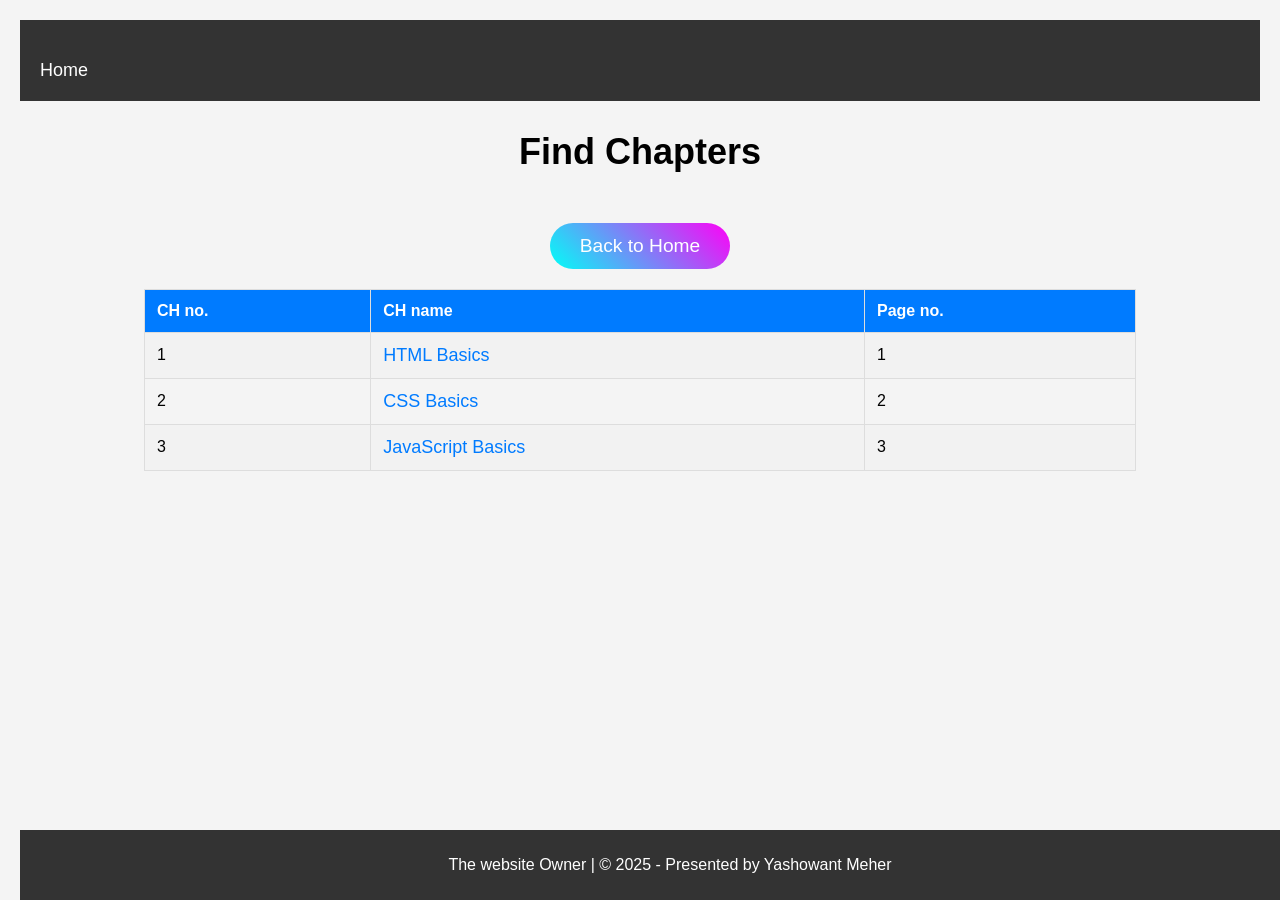
<file: Book_index.html>
<!DOCTYPE html>
<html lang="en">
  <head>
    <link rel="icon" type="image/png" href="download.png" />
    <meta charset="UTF-8" />
    <meta name="viewport" content="width=device-width, initial-scale=1.0" />
    <title>Find Chapters</title>
    <style>
      /* Styles */
      body {
        font-family: Arial, sans-serif;
        margin: 0;
        padding: 20px;
        background-color: #f4f4f4;
        color: black;
        text-align: center;
      }

      h2 {
        font-size: 36px;
        margin-bottom: 20px;
      }

      a {
        color: #007bff;
        text-decoration: none;
        font-size: 18px;
        margin-top: 20px;
      }

      a:hover {
        color: #0056b3;
      }

      table {
        width: 80%;
        margin-top: 20px;
        border-collapse: collapse;
        margin-left: auto;
        margin-right: auto;
      }

      th,
      td {
        padding: 12px;
        text-align: left;
        border: 1px solid #ddd;
      }

      footer {
        background-color: #333;
        color: white;
        text-align: center;
        padding: 10px;
        position: fixed;
        width: 100%;
        bottom: 0;
      }

      th {
        background-color: #007bff;
        color: white;
      }

      tr:nth-child(even) {
        background-color: #f2f2f2;
      }

      tr:hover {
        background-color: #ddd;
      }

      table a {
        color: #007bff;
        text-decoration: none;
      }

      table a:hover {
        color: #0056b3;
      }

      /* Profile section in the navbar */
      .navbar {
        display: flex;
        justify-content: space-between;
        align-items: center;
        background-color: #333;
        padding: 10px;
      }

      .navbar a,
      .profile {
        color: white;
        text-decoration: none;
        font-size: 18px;
        padding: 10px;
      }

      .profile img {
        width: 30px;
        height: 30px;
        border-radius: 50%;
        margin-right: 10px;
      }

      .btn {
        margin-top: 30px;
        padding: 12px 30px;
        background: linear-gradient(45deg, #00fff7, #ff00f7);
        border: none;
        border-radius: 50px;
        cursor: pointer;
        font-size: 1.2rem;
        color: white;
        transition: 0.4s;
      }

      .btn:hover {
        transform: scale(1.1);
        box-shadow: 0 0 25px #00fff7;
      }
    </style>
    <script>
      // Back to home logic with confirmation
      function backToHome() {
        const confirmation = confirm("Do you really want to go back to home?");
        if (confirmation) {
          window.location.href = "book_index.html"; // Navigate to home page
        }
      }
    </script>
  </head>

  <body>
    <!-- Navbar with Profile Section -->
    <div class="navbar">
      <a href="book_index.html">Home</a>
      <div id="profileSection">
        <!-- User profile (username and profile picture) will be shown here if logged in -->
      </div>
    </div>

    <h2>Find Chapters</h2>

    <button class="btn" onclick="backToHome()">Back to Home</button>

    <script>
      function backToHome() {
        // Adjust the path depending on where 'book_index.html' is located
        const confirmation = confirm("Do you really want to go back to home?");
        if (confirmation) {
          window.location.href = "index.html"; // Ensure this path is correct
        }
      }
    </script>

    <table>
      <tr>
        <th>CH no.</th>
        <th>CH name</th>
        <th>Page no.</th>
      </tr>
      <tr>
        <td>1</td>
        <td><a href="html_learning.html">HTML Basics</a></td>
        <td>1</td>
      </tr>
      <tr>
        <td>2</td>
        <td><a href="css_learning.html">CSS Basics</a></td>
        <td>2</td>
      </tr>
      <tr>
        <td>3</td>
        <td><a href="js.html">JavaScript Basics</a></td>
        <td>3</td>
      </tr>
    </table>

    <footer>
      <p>The website Owner | &copy; 2025 - Presented by Yashowant Meher</p>
    </footer>
  </body>
</html>
</file>
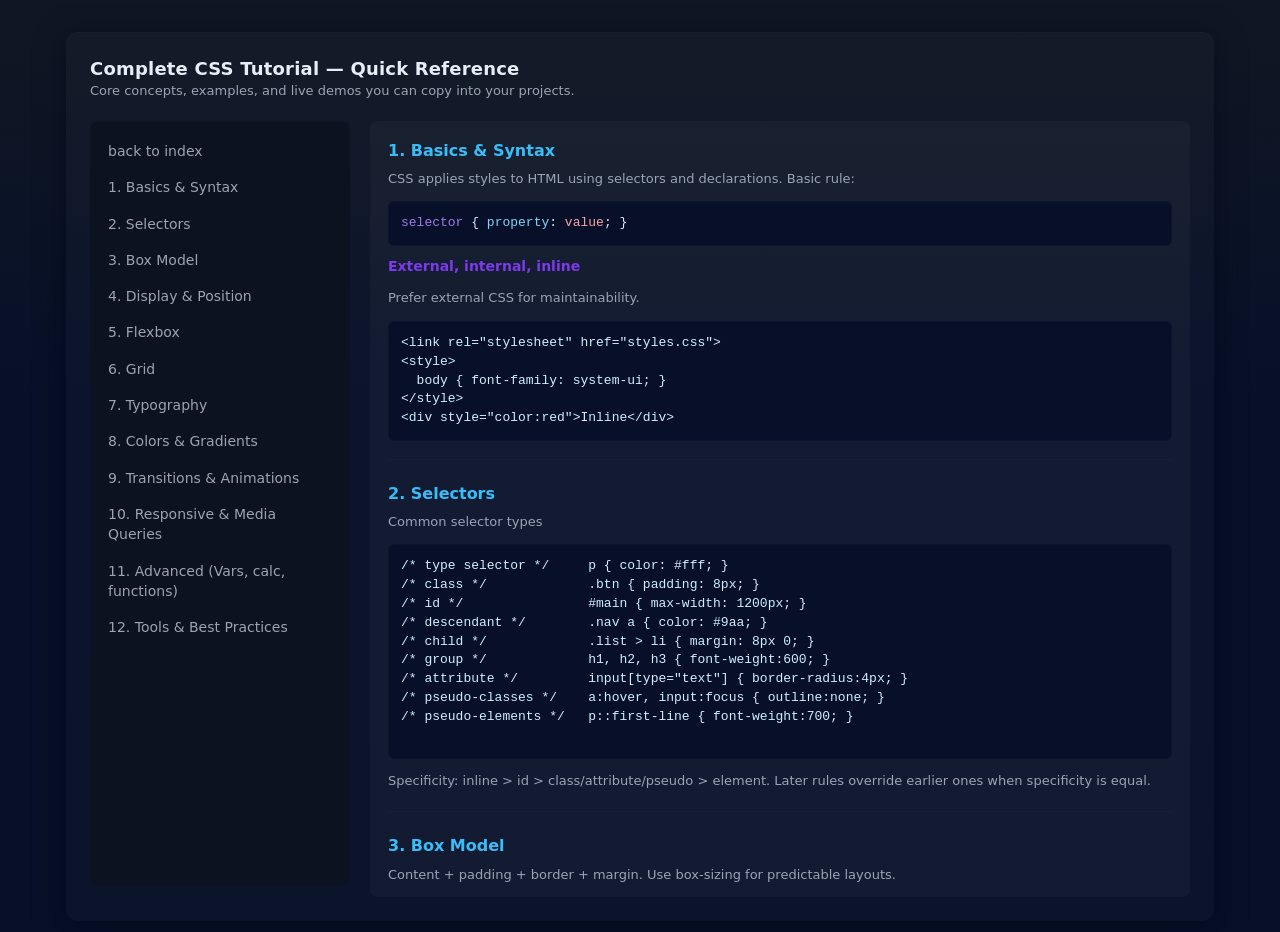
<file: css_learning.html>
<!DOCTYPE html>
<html lang="en">
  <head>
    <meta charset="utf-8" />
    <meta name="viewport" content="width=device-width,initial-scale=1" />
    <title>Complete CSS Tutorial — Quick Reference</title>
    <style>
      :root {
        --bg: #0f1724;
        --card: #0b1220;
        --muted: #9aa4b2;
        --accent: #38bdf8;
        --accent-2: #7c3aed;
        --glass: rgba(255, 255, 255, 0.03);
        --maxw: 1100px;
        --mono: ui-monospace, SFMono-Regular, Menlo, Monaco, "Roboto Mono",
          "Courier New", monospace;
      }
      html,
      body {
        height: 100%;
        margin: 0;
        font-family: Inter, system-ui, -apple-system, "Segoe UI", Roboto,
          "Helvetica Neue", Arial;
        background: linear-gradient(180deg, var(--bg), #071028 40%);
        color: #e6eef6;
        -webkit-font-smoothing: antialiased;
        -moz-osx-font-smoothing: grayscale;
        line-height: 1.45;
      }
      .wrap {
        max-width: var(--maxw);
        margin: 32px auto;
        padding: 24px;
        background: linear-gradient(
          180deg,
          rgba(255, 255, 255, 0.02),
          rgba(255, 255, 255, 0.015)
        );
        border-radius: 12px;
        box-shadow: 0 6px 30px rgba(2, 6, 23, 0.6),
          inset 0 1px 0 rgba(255, 255, 255, 0.02);
        display: grid;
        grid-template-columns: 260px 1fr;
        gap: 20px;
        min-height: 80vh;
      }
      header {
        grid-column: 1 / -1;
        display: flex;
        align-items: center;
        gap: 16px;
      }
      header h1 {
        margin: 0;
        font-size: 18px;
        letter-spacing: 0.2px;
      }
      header p {
        margin: 0;
        color: var(--muted);
        font-size: 13px;
      }
      nav {
        background: var(--card);
        padding: 12px;
        border-radius: 8px;
        height: calc(100vh - 160px);
        overflow: auto;
        position: sticky;
        top: 20px;
        box-shadow: inset 0 1px 0 rgba(255, 255, 255, 0.02);
      }
      nav a {
        display: block;
        color: var(--muted);
        text-decoration: none;
        padding: 8px 6px;
        border-radius: 6px;
        font-size: 14px;
      }
      nav a:hover {
        background: rgba(255, 255, 255, 0.02);
        color: var(--accent);
      }
      article {
        background: var(--glass);
        padding: 18px;
        border-radius: 8px;
        overflow: auto;
        height: calc(100vh - 160px);
        position: relative;
      }
      section {
        margin-bottom: 22px;
        padding-bottom: 8px;
        border-bottom: 1px solid rgba(255, 255, 255, 0.02);
      }
      h2 {
        margin: 0 0 8px 0;
        font-size: 16px;
        color: var(--accent);
      }
      h3 {
        margin: 8px 0;
        font-size: 14px;
        color: var(--accent-2);
      }
      p.lead {
        color: var(--muted);
        margin: 6px 0 12px 0;
        font-size: 13px;
      }
      pre.code {
        background: #071028;
        color: #cfefff;
        padding: 12px;
        border-radius: 6px;
        overflow: auto;
        font-family: var(--mono);
        font-size: 13px;
        margin: 10px 0;
        border: 1px solid rgba(255, 255, 255, 0.02);
      }
      .demo {
        background: linear-gradient(
          180deg,
          rgba(255, 255, 255, 0.01),
          rgba(255, 255, 255, 0.015)
        );
        border-radius: 6px;
        padding: 10px;
        margin: 10px 0;
        border: 1px dashed rgba(255, 255, 255, 0.02);
      }
      .box {
        padding: 12px;
        background: rgba(255, 255, 255, 0.02);
        border-radius: 6px;
        color: var(--muted);
      }
      .controls {
        display: flex;
        gap: 8px;
        flex-wrap: wrap;
        margin: 8px 0 0 0;
      }
      button.control {
        background: transparent;
        color: var(--accent);
        border: 1px solid rgba(56, 189, 248, 0.12);
        padding: 6px 8px;
        border-radius: 6px;
        cursor: pointer;
        font-size: 13px;
      }
      footer {
        grid-column: 1 / -1;
        color: var(--muted);
        font-size: 13px;
        margin-top: 8px;
        text-align: right;
      }
      /* Examples - used in demo area */
      .example-flex {
        display: flex;
        gap: 8px;
        padding: 12px;
        background: linear-gradient(180deg, #061226, #07182b);
        border-radius: 8px;
      }
      .example-flex .item {
        background: linear-gradient(180deg, #0b5f7f, #0a4b66);
        color: white;
        padding: 14px;
        border-radius: 6px;
        min-width: 40px;
        text-align: center;
      }
      .example-grid {
        display: grid;
        grid-template-columns: repeat(4, 1fr);
        gap: 8px;
        padding: 12px;
        background: linear-gradient(180deg, #071026, #04121a);
        border-radius: 8px;
      }
      .example-grid .cell {
        background: #06314a;
        padding: 16px;
        border-radius: 6px;
        color: #cff3ff;
        text-align: center;
      }
      /* Responsive demo */
      @media (max-width: 880px) {
        .wrap {
          grid-template-columns: 1fr;
          padding: 16px;
        }
        nav {
          height: auto;
          position: relative;
          top: 0;
          order: 2;
        }
        article {
          order: 1;
          height: auto;
        }
      }
      /* small code highlight */
      .kw {
        color: #7dd3fc;
      }
      .sel {
        color: #9f7aea;
      }
      .fn {
        color: #34d399;
      }
      .val {
        color: #fca5a5;
      }
      .muted {
        color: var(--muted);
        font-size: 13px;
      }
    </style>
  </head>
  <body>
    <div class="wrap" role="main">
      <header>
        <div>
          <h1>Complete CSS Tutorial — Quick Reference</h1>
          <p class="muted">
            Core concepts, examples, and live demos you can copy into your
            projects.
          </p>
        </div>
      </header>

      <nav aria-label="Table of contents">
        <a href="Book_index.html">back to index</a>
        <a href="#basics">1. Basics & Syntax</a>
        <a href="#selectors">2. Selectors</a>
        <a href="#boxmodel">3. Box Model</a>
        <a href="#display-position">4. Display & Position</a>
        <a href="#flexbox">5. Flexbox</a>
        <a href="#grid">6. Grid</a>
        <a href="#typography">7. Typography</a>
        <a href="#colors">8. Colors & Gradients</a>
        <a href="#transitions-animations">9. Transitions & Animations</a>
        <a href="#responsive">10. Responsive & Media Queries</a>
        <a href="#advanced">11. Advanced (Vars, calc, functions)</a>
        <a href="#tools">12. Tools & Best Practices</a>
      </nav>

      <article>
        <section id="basics">
          <h2>1. Basics & Syntax</h2>
          <p class="lead">
            CSS applies styles to HTML using selectors and declarations. Basic
            rule:
          </p>
          <pre
            class="code"
          ><span class="sel">selector</span> { <span class="kw">property</span>: <span class="val">value</span>; }</pre>

          <h3>External, internal, inline</h3>
          <p class="muted">Prefer external CSS for maintainability.</p>
          <pre class="code">
&lt;link rel="stylesheet" href="styles.css"&gt;
&lt;style&gt;
  body { font-family: system-ui; }
&lt;/style&gt;
&lt;div style="color:red"&gt;Inline&lt;/div&gt;</pre
          >
        </section>

        <section id="selectors">
          <h2>2. Selectors</h2>
          <p class="lead">Common selector types</p>
          <pre class="code">
/* type selector */     p { color: #fff; }
/* class */             .btn { padding: 8px; }
/* id */                #main { max-width: 1200px; }
/* descendant */        .nav a { color: #9aa; }
/* child */             .list &gt; li { margin: 8px 0; }
/* group */             h1, h2, h3 { font-weight:600; }
/* attribute */         input[type="text"] { border-radius:4px; }
/* pseudo-classes */    a:hover, input:focus { outline:none; }
/* pseudo-elements */   p::first-line { font-weight:700; }
        </pre
          >
          <p class="muted">
            Specificity: inline &gt; id &gt; class/attribute/pseudo &gt;
            element. Later rules override earlier ones when specificity is
            equal.
          </p>
        </section>

        <section id="boxmodel">
          <h2>3. Box Model</h2>
          <p class="lead">
            Content + padding + border + margin. Use box-sizing for predictable
            layouts.
          </p>
          <pre class="code">
* { box-sizing: border-box; }
.box {
  width: 200px; padding: 12px; border: 2px solid #123; margin: 16px;
}</pre
          >
          <div class="demo">
            <div class="box">Box model sample (padding, border, margin)</div>
          </div>
        </section>

        <section id="display-position">
          <h2>4. Display & Position</h2>
          <p class="lead">Control layout with display and position values.</p>
          <pre class="code">
/* display */
.block { display:block; }
.inline { display:inline; }
.inline-block { display:inline-block; }
.none { display:none; }

/* position */
static (default), relative, absolute, fixed, sticky
.relative { position:relative; top:0; left:0; }
.absolute { position:absolute; top:8px; right:8px; }</pre
          >
          <p class="muted">Sticky requires a scroll container and top value.</p>
        </section>

        <section id="flexbox">
          <h2>5. Flexbox</h2>
          <p class="lead">One-dimensional layout system for rows or columns.</p>
          <pre class="code">
.container { display:flex; gap:8px; align-items:center; justify-content:space-between; }
.item { flex: 1 1 120px; /* grow shrink basis */ }</pre
          >

          <h3>Demo</h3>
          <div class="demo example-flex" id="flex-demo">
            <div class="item">Item 1</div>
            <div class="item">Item 2</div>
            <div class="item">Item 3</div>
          </div>
          <div class="controls">
            <button class="control" data-action="row">row</button>
            <button class="control" data-action="column">column</button>
            <button class="control" data-action="center">center</button>
            <button class="control" data-action="wrap">wrap</button>
          </div>

          <pre class="code">
/* common properties */
flex-direction: row | column;
justify-content: flex-start | center | space-between | space-around | space-evenly;
align-items: flex-start | center | stretch;
flex-wrap: nowrap | wrap | wrap-reverse;
gap: 8px;</pre
          >
        </section>

        <section id="grid">
          <h2>6. Grid</h2>
          <p class="lead">Two-dimensional layout: rows and columns.</p>
          <pre class="code">
.grid { display:grid; grid-template-columns: 1fr 2fr; gap:12px; }
.grid-auto { grid-auto-flow: dense; }
.grid-resp { grid-template-columns: repeat(auto-fit, minmax(180px, 1fr)); }</pre
          >

          <h3>Demo</h3>
          <div class="demo example-grid">
            <div class="cell">A</div>
            <div class="cell">B</div>
            <div class="cell">C</div>
            <div class="cell">D</div>
          </div>
        </section>

        <section id="typography">
          <h2>7. Typography</h2>
          <p class="lead">Fonts, sizes, spacing, and responsive type.</p>
          <pre class="code">
body { font-family: system-ui, -apple-system, "Segoe UI", Roboto, "Helvetica Neue", Arial; line-height:1.45; }
h1 { font-size: clac(1.8rem); }
.small { font-size: 0.85rem; color: var(--muted);} /* use rem for scaling */</pre
          >

          <p class="muted">
            Use rem for sizes, font-display for webfonts, and limit line-length
            for readability (50–75 chars).
          </p>
        </section>

        <section id="colors">
          <h2>8. Colors & Gradients</h2>
          <p class="lead">Color formats and gradients.</p>
          <pre class="code">
/* formats */
color: #0ea5e9;        /* hex */
color: rgba(14,165,233,0.85); /* rgba */
color: hsl(195, 85%, 52%);

/* gradients */
background: linear-gradient(90deg, #06b6d4, #7c3aed);
background: radial-gradient(circle at 20% 20%, #ff7, transparent 30%);</pre
          >
        </section>

        <section id="transitions-animations">
          <h2>9. Transitions & Animations</h2>
          <p class="lead">Smooth property changes and keyframe animations.</p>
          <pre class="code">
/* transition */
.button { transition: transform 180ms ease, box-shadow 180ms ease; }
.button:hover { transform: translateY(-2px); }

/* keyframes */
@keyframes float {
  0% { transform: translateY(0); }
  50% { transform: translateY(-8px); }
  100% { transform: translateY(0); }
}
.float { animation: float 3s ease-in-out infinite; }</pre
          >

          <div class="demo">
            <div class="box float">Floating demo (uses keyframes)</div>
          </div>
        </section>

        <section id="responsive">
          <h2>10. Responsive & Media Queries</h2>
          <p class="lead">Adapt layout to viewport size.</p>
          <pre class="code">
/* mobile-first */
.container { padding: 16px; }
@media (min-width: 640px) {
  .container { padding: 24px; }
}
@media (min-width: 1024px) {
  .container { max-width: 1100px; margin:auto; }
}

/* responsive grid */
.grid-resp { grid-template-columns: repeat(auto-fit, minmax(220px, 1fr)); }</pre
          >
        </section>

        <section id="advanced">
          <h2>11. Advanced (Variables, calc, functions)</h2>
          <p class="lead">Modern CSS features for flexibility.</p>
          <pre class="code">
:root {
  --gap: 12px;
  --brand: #0ea5e9;
}
.container { gap: var(--gap); color: var(--brand); }

/* calc */
.card { width: calc(100% / 3 - 16px); }

/* clamp for fluid typography */
h1 { font-size: clamp(1.2rem, 2.4vw, 2.2rem); }</pre
          >

          <p class="muted">
            CSS variables are dynamic and cascade. Use them for theming and
            responsive tweaks.
          </p>
        </section>

        <section id="tools">
          <h2>12. Tools & Best Practices</h2>
          <ul class="muted">
            <li>
              Normalize/Reset: use a well-tested reset (normalize.css) or
              minimal reset.
            </li>
            <li>Use box-sizing: border-box globally.</li>
            <li>
              Prefer logical properties (margin-block, padding-inline) for
              writing-mode support.
            </li>
            <li>
              Keep specificity low; favor class-based styles over nested
              selectors.
            </li>
            <li>
              Use DevTools to inspect computed styles, layout, and performance.
            </li>
            <li>
              Consider a utility system (Tailwind) or component CSS with BEM for
              scale.
            </li>
          </ul>
          <p class="muted">Resources: MDN Web Docs, CSS-Tricks, Can I Use.</p>
        </section>

        <footer>
          Compact reference. Copy examples and modify for experimentation.
        </footer>
      </article>
    </div>

    <script>
      // Interactive controls for flex demo
      (function () {
        const demo = document.getElementById("flex-demo");
        const buttons = document.querySelectorAll(".control[data-action]");
        buttons.forEach((btn) => {
          btn.addEventListener("click", () => {
            const action = btn.getAttribute("data-action");
            demo.style.flexDirection = "";
            demo.style.justifyContent = "";
            demo.style.flexWrap = "";
            demo.style.alignItems = "";
            switch (action) {
              case "row":
                demo.style.flexDirection = "row";
                break;
              case "column":
                demo.style.flexDirection = "column";
                break;
              case "center":
                demo.style.justifyContent = "center";
                demo.style.alignItems = "center";
                break;
              case "wrap":
                demo.style.flexWrap = "wrap";
                break;
            }
          });
        });
      })();
    </script>
  </body>
</html>
</file>
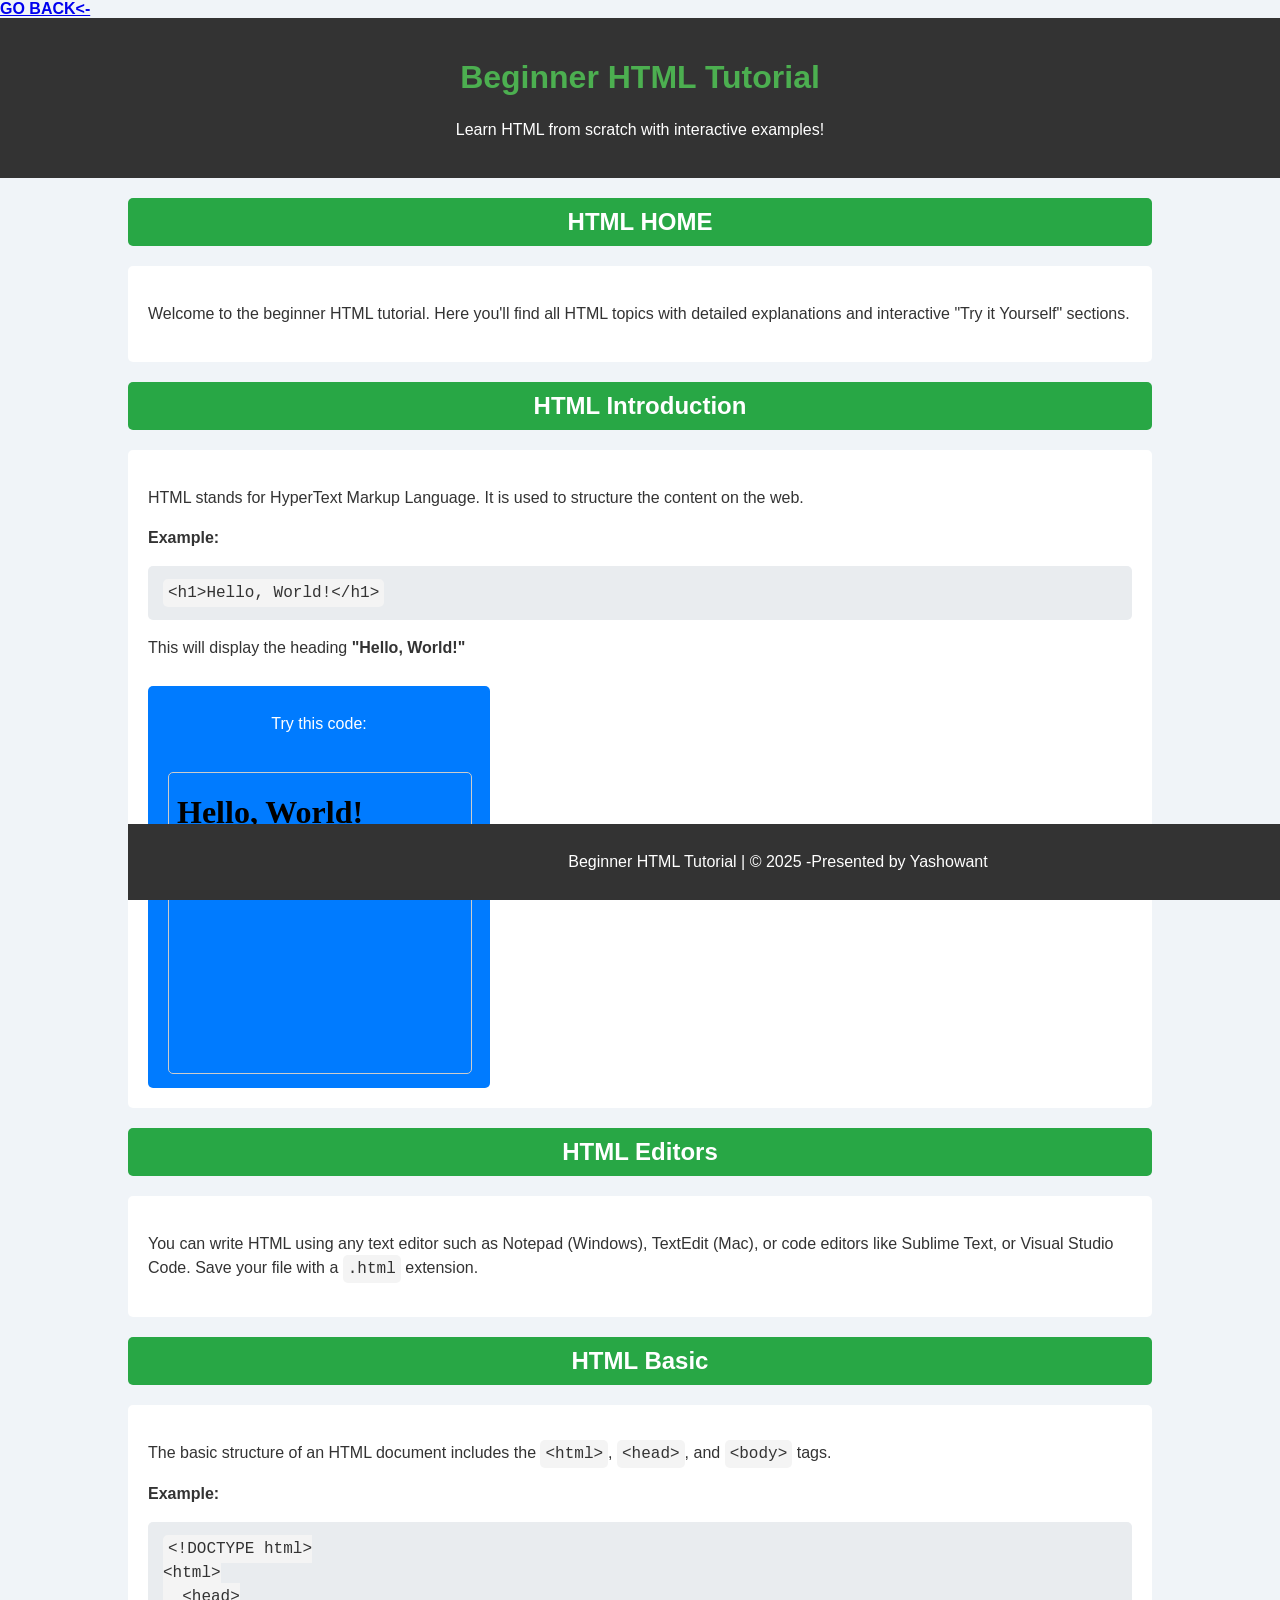
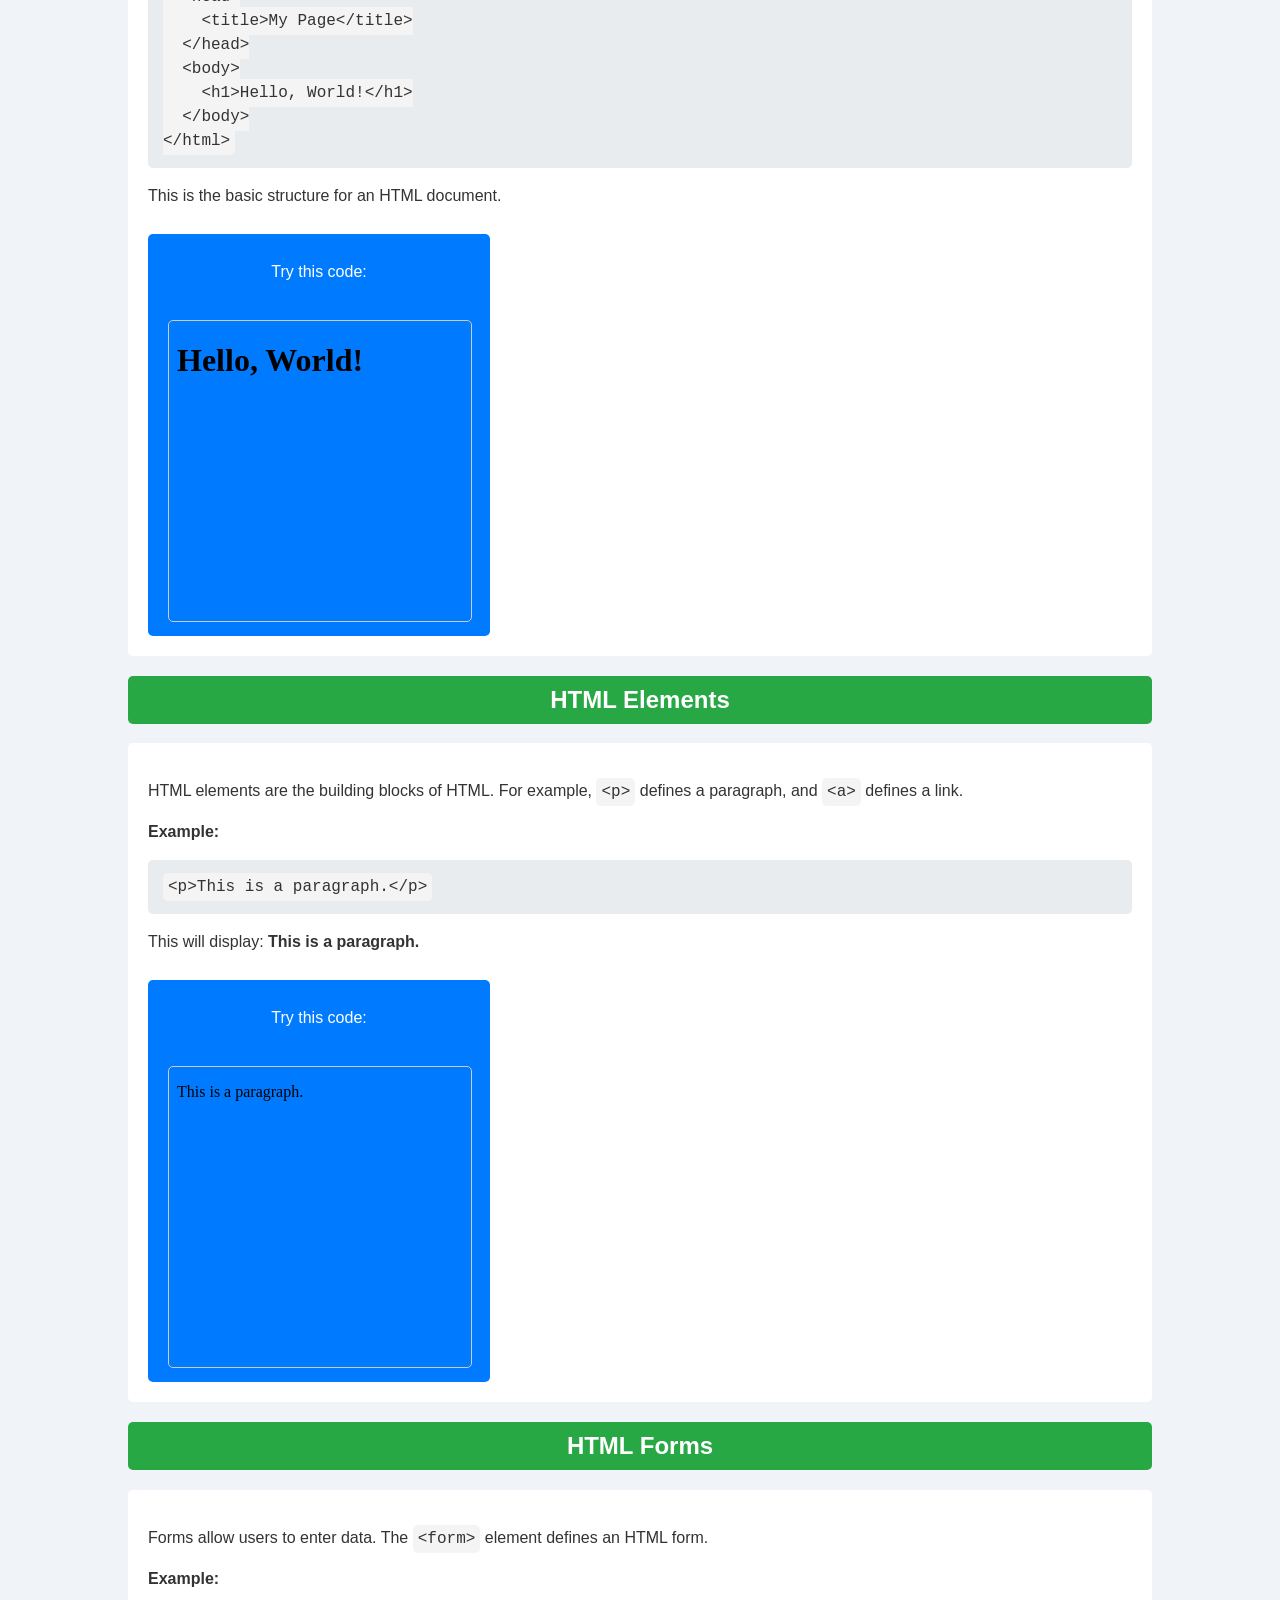
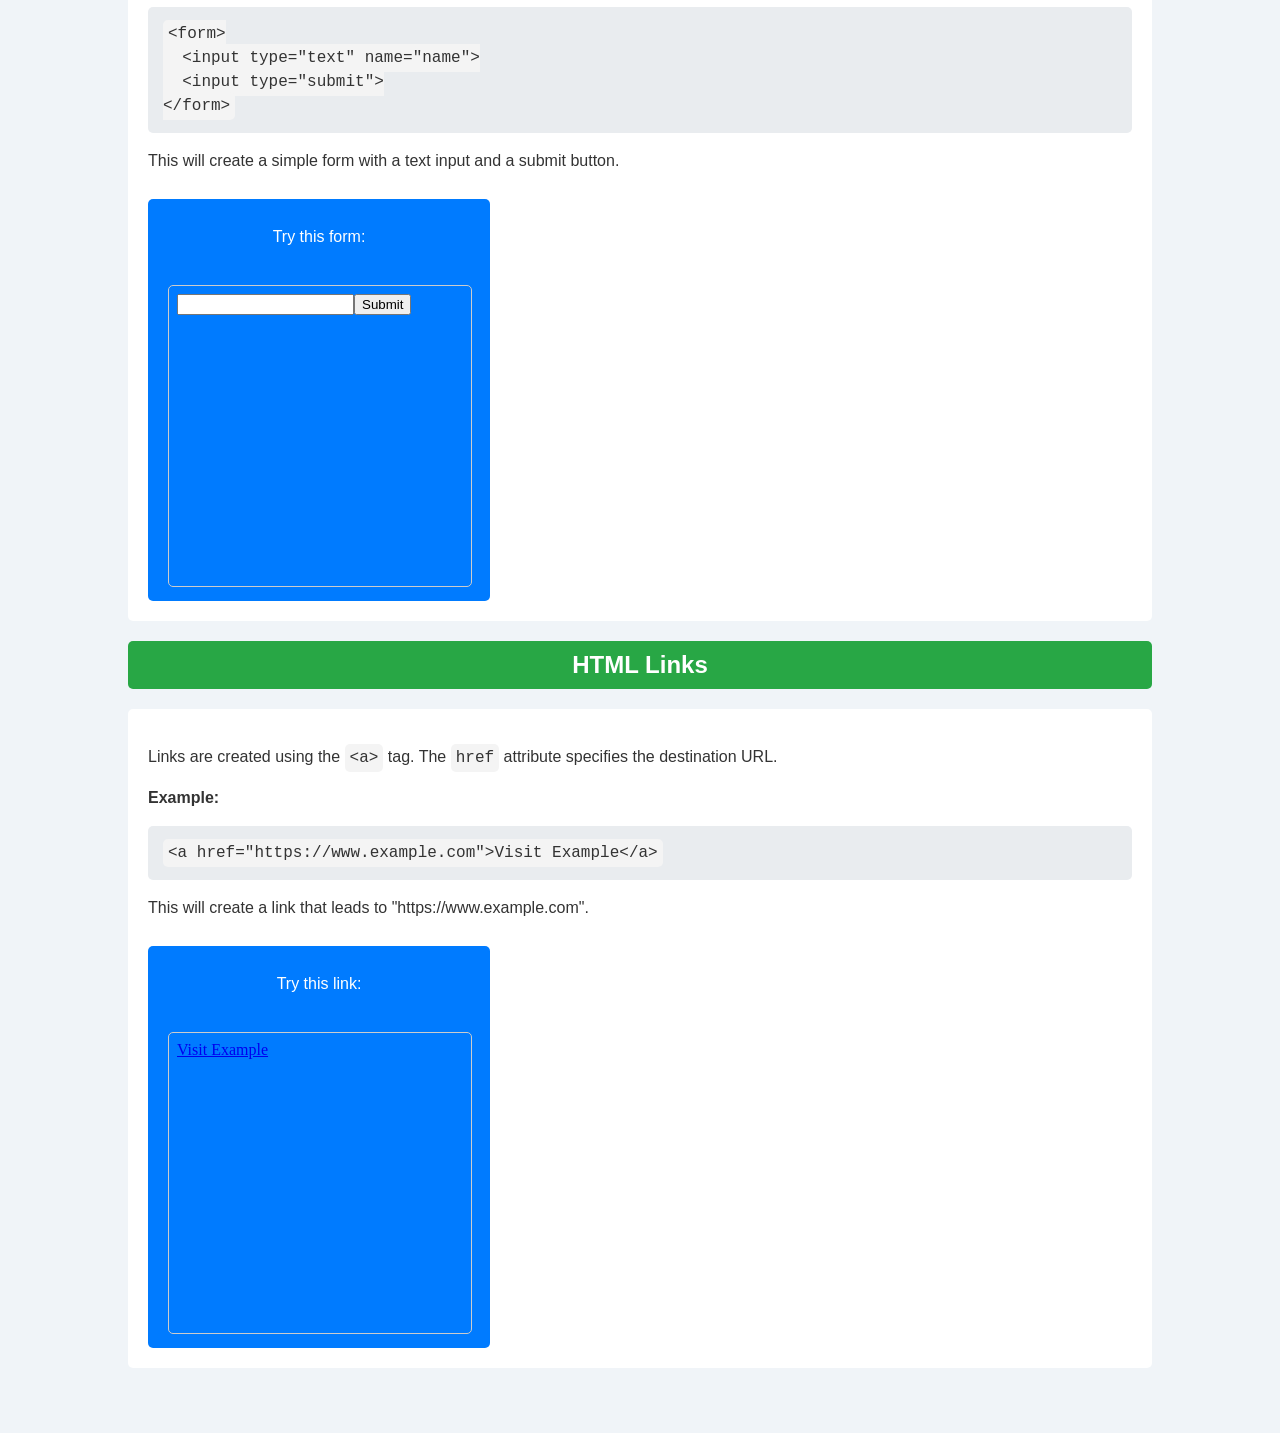
<file: html_learning.html>
<!DOCTYPE html>
<html lang="en">
  <head>
    <link rel="icon" type="image/png" href="download.png" />
    <meta charset="UTF-8" />
    <meta name="viewport" content="width=device-width, initial-scale=1.0" />
    <meta http-equiv="X-UA-Compatible" content="ie=edge" />
    <title>Beginner HTML Tutorial</title>
    <style>
      body {
        font-family: Arial, sans-serif;
        background-color: #f0f4f8;
        color: #333;
        margin: 0;
        padding: 0;
      }
      header {
        background-color: #333;
        color: white;
        padding: 20px;
        text-align: center;
      }
      .container {
        width: 80%;
        margin: 0 auto;
        padding-bottom: 50px;
      }
      h1,
      h2 {
        text-align: center;
        color: #4caf50;
      }
      p,
      code {
        font-size: 16px;
        line-height: 1.5;
      }
      code {
        background-color: #f4f4f4;
        padding: 5px;
        border-radius: 5px;
        font-family: Consolas, monospace;
      }
      pre {
        background-color: #e9ecef;
        border-radius: 5px;
        padding: 15px;
        font-family: Consolas, monospace;
        overflow-x: auto;
        white-space: pre-wrap;
        word-wrap: break-word;
      }
      .section-title {
        background-color: #28a745;
        color: white;
        padding: 10px;
        margin-top: 20px;
        border-radius: 5px;
      }
      .section-content {
        background-color: #ffffff;
        padding: 20px;
        border-radius: 5px;
        margin-bottom: 20px;
      }
      .try-it-yourself {
        background-color: #007bff;
        color: white;
        padding: 10px 20px;
        text-align: center;
        border-radius: 5px;
        text-decoration: none;
        display: inline-block;
        margin-top: 10px;
      }
      .try-it-yourself:hover {
        background-color: #0056b3;
      }
      .go-back {
        background-color: #f44336;
        color: white;
        padding: 10px 20px;
        border-radius: 5px;
        text-decoration: none;
        font-weight: bold;
        margin-top: 20px;
        display: inline-block;
      }
      .go-back:hover {
        background-color: #d32f2f;
      }
      footer {
        background-color: #333;
        color: white;
        text-align: center;
        padding: 10px;
        position: fixed;
        width: 100%;
        bottom: 0;
      }
      iframe {
        width: 100%;
        height: 300px;
        border: 1px solid #ccc;
        margin-top: 20px;
        border-radius: 5px;
      }
    </style>
  </head>
  <body>
    <a href="Book_index.html"> <b>GO BACK<-</b></a>
    <header>
      <h1>Beginner HTML Tutorial</h1>
      <p>Learn HTML from scratch with interactive examples!</p>
    </header>

    <div class="container">
      <!-- HTML HOME -->
      <section>
        <h2 class="section-title">HTML HOME</h2>
        <div class="section-content">
          <p>
            Welcome to the beginner HTML tutorial. Here you'll find all HTML
            topics with detailed explanations and interactive "Try it Yourself"
            sections.
          </p>
        </div>
      </section>

      <!-- HTML Introduction -->
      <section>
        <h2 class="section-title">HTML Introduction</h2>
        <div class="section-content">
          <p>
            HTML stands for HyperText Markup Language. It is used to structure
            the content on the web.
          </p>
          <p><strong>Example:</strong></p>
          <pre><code>&lt;h1&gt;Hello, World!&lt;/h1&gt;</code></pre>
          <p>This will display the heading <strong>"Hello, World!"</strong></p>
          <div class="try-it-yourself">
            <p>Try this code:</p>
            <iframe srcdoc="<h1>Hello, World!</h1>"></iframe>
          </div>
        </div>
      </section>

      <!-- HTML Editors -->
      <section>
        <h2 class="section-title">HTML Editors</h2>
        <div class="section-content">
          <p>
            You can write HTML using any text editor such as Notepad (Windows),
            TextEdit (Mac), or code editors like Sublime Text, or Visual Studio
            Code. Save your file with a <code>.html</code> extension.
          </p>
        </div>
      </section>

      <!-- HTML Basic -->
      <section>
        <h2 class="section-title">HTML Basic</h2>
        <div class="section-content">
          <p>
            The basic structure of an HTML document includes the
            <code>&lt;html&gt;</code>, <code>&lt;head&gt;</code>, and
            <code>&lt;body&gt;</code> tags.
          </p>
          <p><strong>Example:</strong></p>
          <pre><code>&lt;!DOCTYPE html&gt;
&lt;html&gt;
  &lt;head&gt;
    &lt;title&gt;My Page&lt;/title&gt;
  &lt;/head&gt;
  &lt;body&gt;
    &lt;h1&gt;Hello, World!&lt;/h1&gt;
  &lt;/body&gt;
&lt;/html&gt;</code></pre>
          <p>This is the basic structure for an HTML document.</p>
          <div class="try-it-yourself">
            <p>Try this code:</p>
            <iframe
              srcdoc="&lt;!DOCTYPE html&gt;
&lt;html&gt;
  &lt;head&gt;
    &lt;title&gt;My Page&lt;/title&gt;
  &lt;/head&gt;
  &lt;body&gt;
    &lt;h1&gt;Hello, World!&lt;/h1&gt;
  &lt;/body&gt;
&lt;/html&gt;"
            ></iframe>
          </div>
        </div>
      </section>

      <!-- HTML Elements -->
      <section>
        <h2 class="section-title">HTML Elements</h2>
        <div class="section-content">
          <p>
            HTML elements are the building blocks of HTML. For example,
            <code>&lt;p&gt;</code> defines a paragraph, and
            <code>&lt;a&gt;</code> defines a link.
          </p>
          <p><strong>Example:</strong></p>
          <pre><code>&lt;p&gt;This is a paragraph.&lt;/p&gt;</code></pre>
          <p>This will display: <strong>This is a paragraph.</strong></p>
          <div class="try-it-yourself">
            <p>Try this code:</p>
            <iframe srcdoc="&lt;p&gt;This is a paragraph.&lt;/p&gt;"></iframe>
          </div>
        </div>
      </section>

      <!-- HTML Forms -->
      <section>
        <h2 class="section-title">HTML Forms</h2>
        <div class="section-content">
          <p>
            Forms allow users to enter data. The
            <code>&lt;form&gt;</code> element defines an HTML form.
          </p>
          <p><strong>Example:</strong></p>
          <pre><code>&lt;form&gt;
  &lt;input type="text" name="name"&gt;
  &lt;input type="submit"&gt;
&lt;/form&gt;</code></pre>
          <p>
            This will create a simple form with a text input and a submit
            button.
          </p>
          <div class="try-it-yourself">
            <p>Try this form:</p>
            <iframe
              srcdoc="&lt;form&gt;&lt;input type='text' name='name'&gt;&lt;input type='submit'&gt;&lt;/form&gt;"
            ></iframe>
          </div>
        </div>
      </section>

      <!-- HTML Links -->
      <section>
        <h2 class="section-title">HTML Links</h2>
        <div class="section-content">
          <p>
            Links are created using the <code>&lt;a&gt;</code> tag. The
            <code>href</code> attribute specifies the destination URL.
          </p>
          <p><strong>Example:</strong></p>
          <pre><code>&lt;a href="https://www.example.com"&gt;Visit Example&lt;/a&gt;</code></pre>
          <p>
            This will create a link that leads to "https://www.example.com".
          </p>
          <div class="try-it-yourself">
            <p>Try this link:</p>
            <iframe
              srcdoc="&lt;a href='https://www.example.com'&gt;Visit Example&lt;/a&gt;"
            ></iframe>
          </div>
        </div>
      </section>

      <!-- Footer and Go Back Link -->
      <footer>
        <p>Beginner HTML Tutorial | &copy; 2025 -Presented by Yashowant</p>
      </footer>
    </div>
  </body>
</html>
</file>
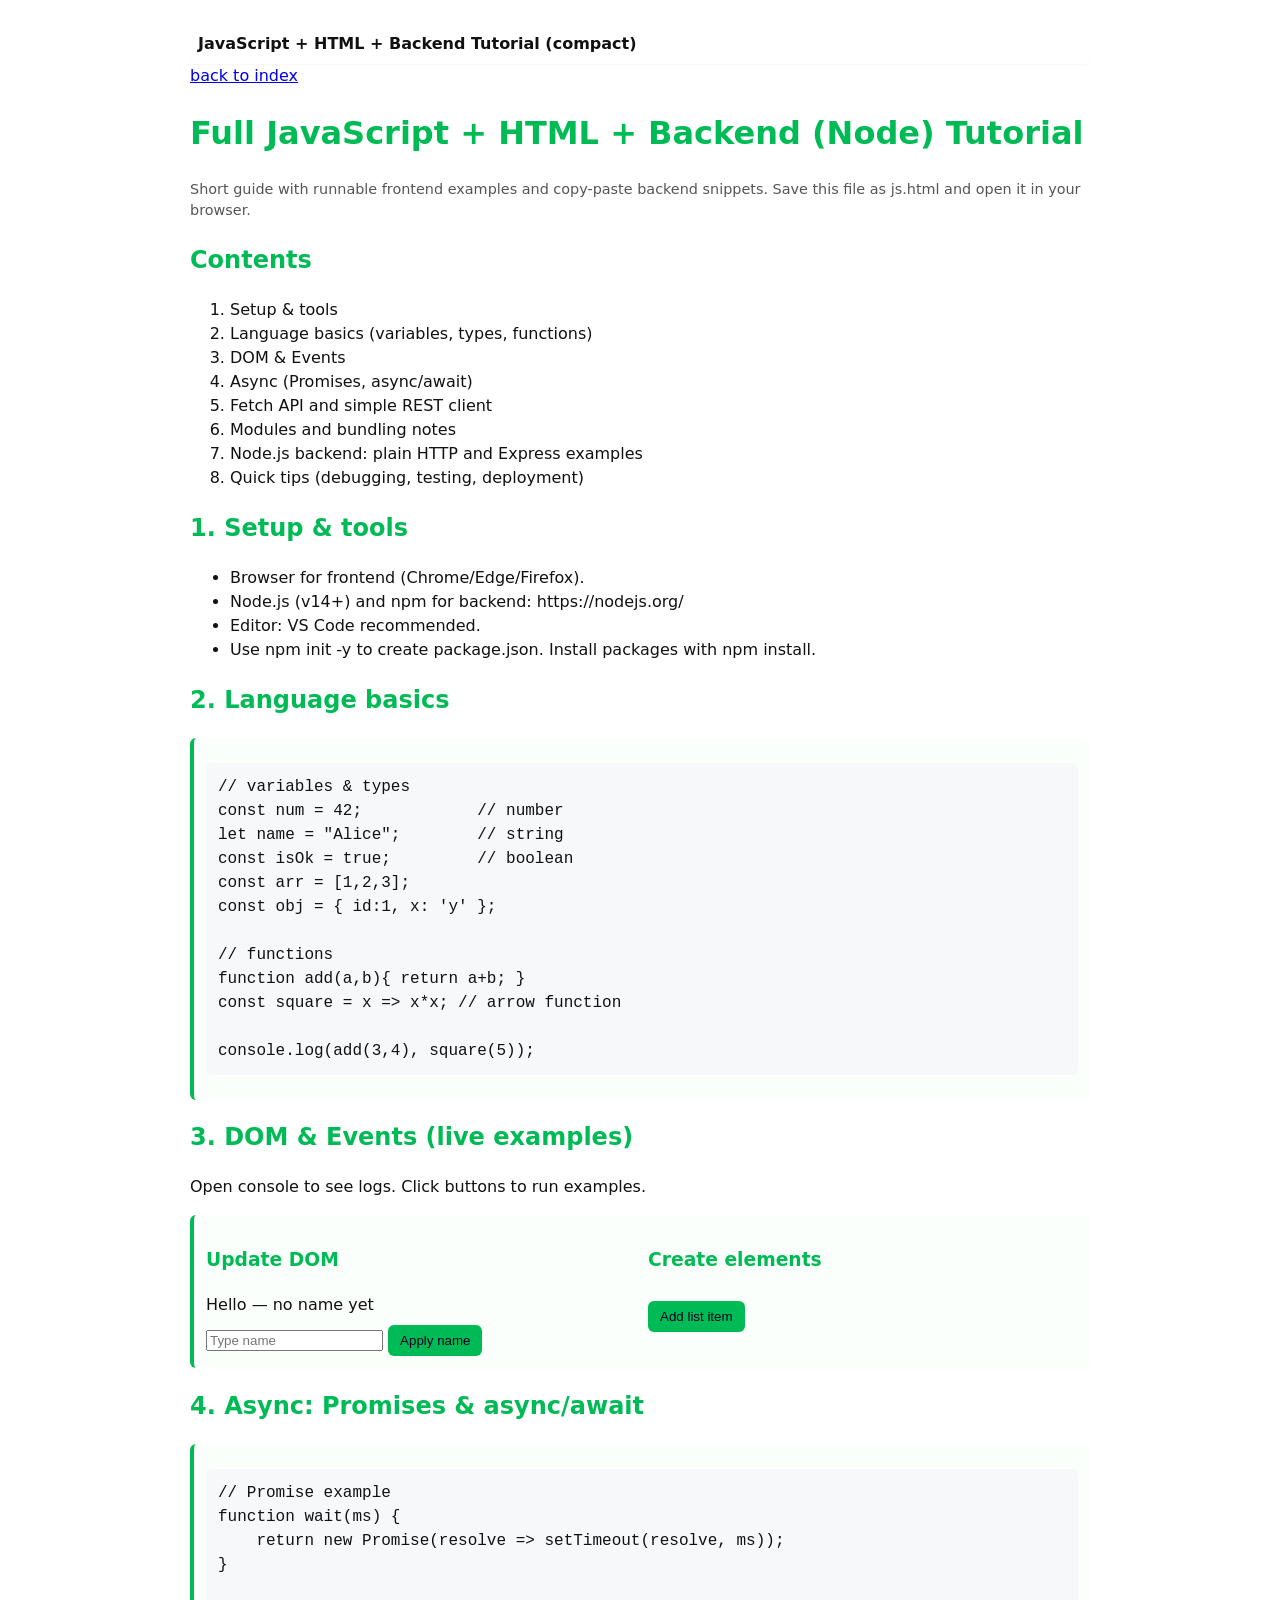
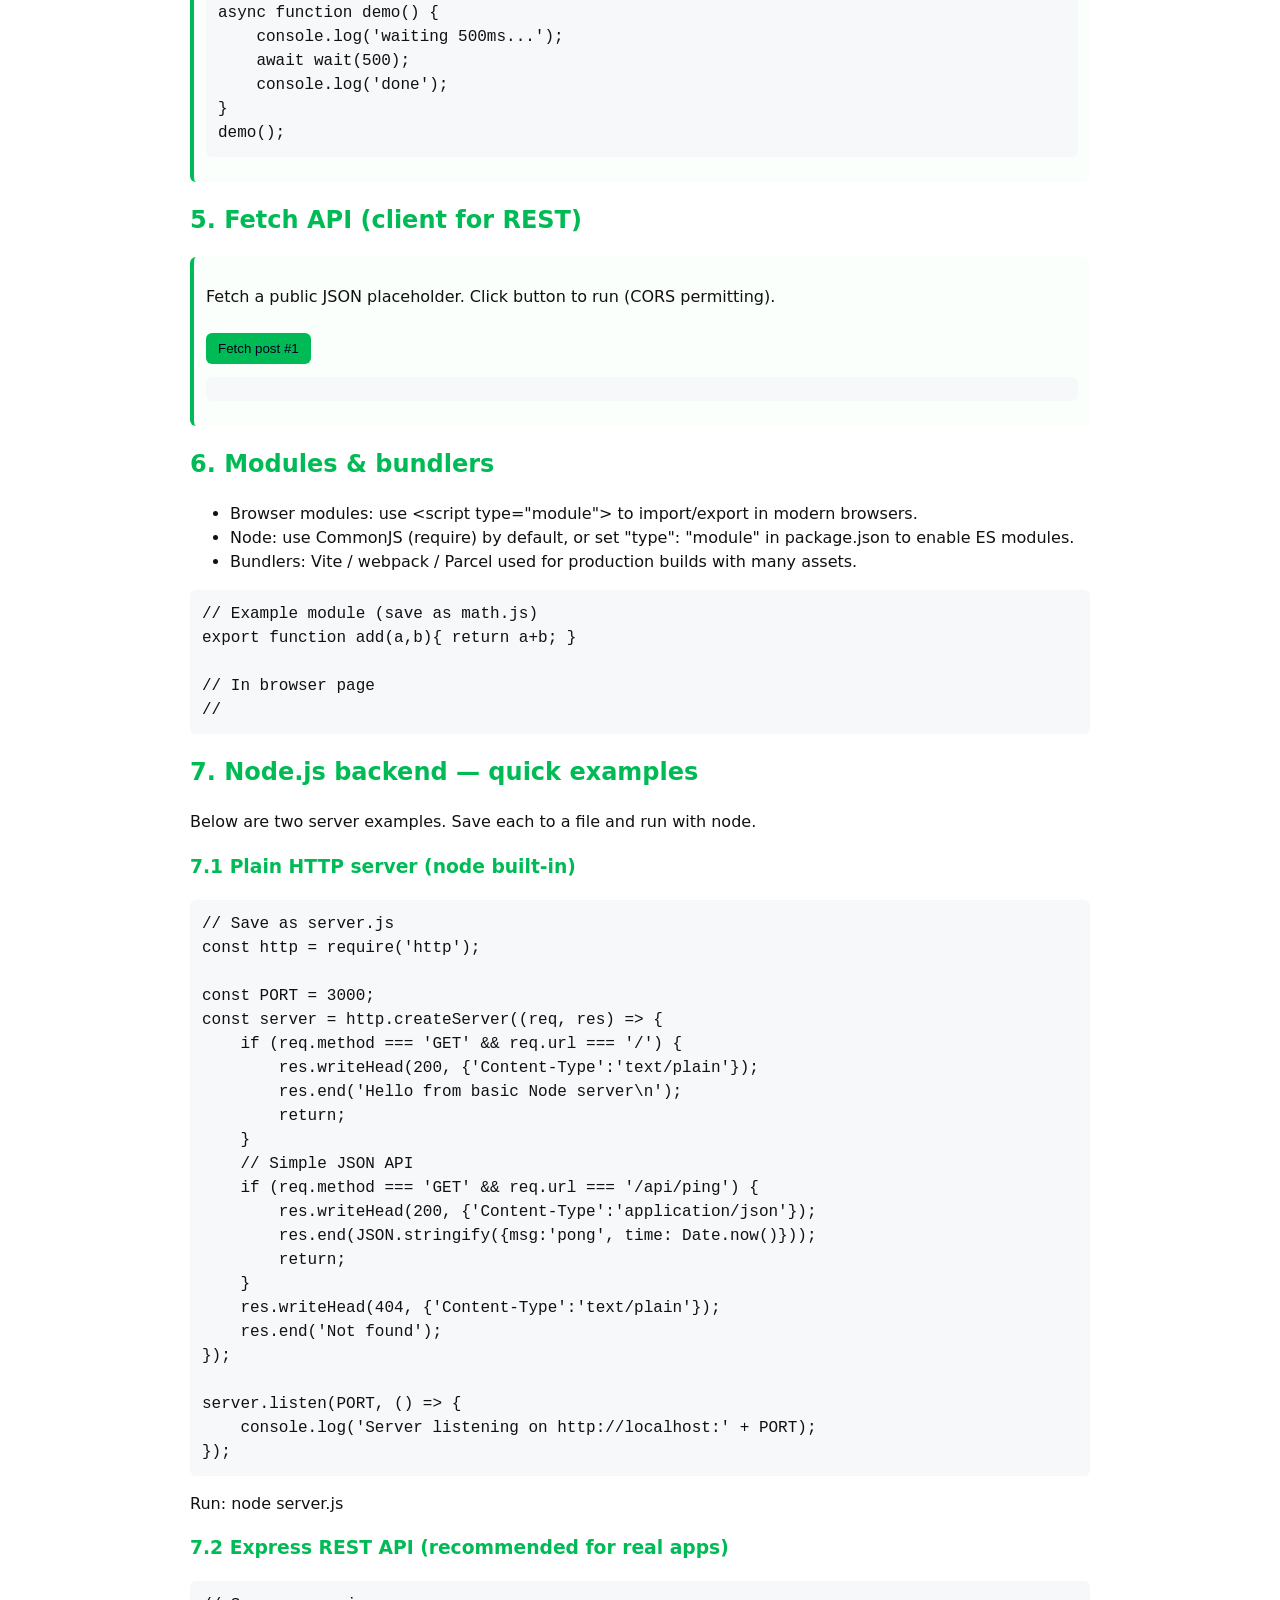
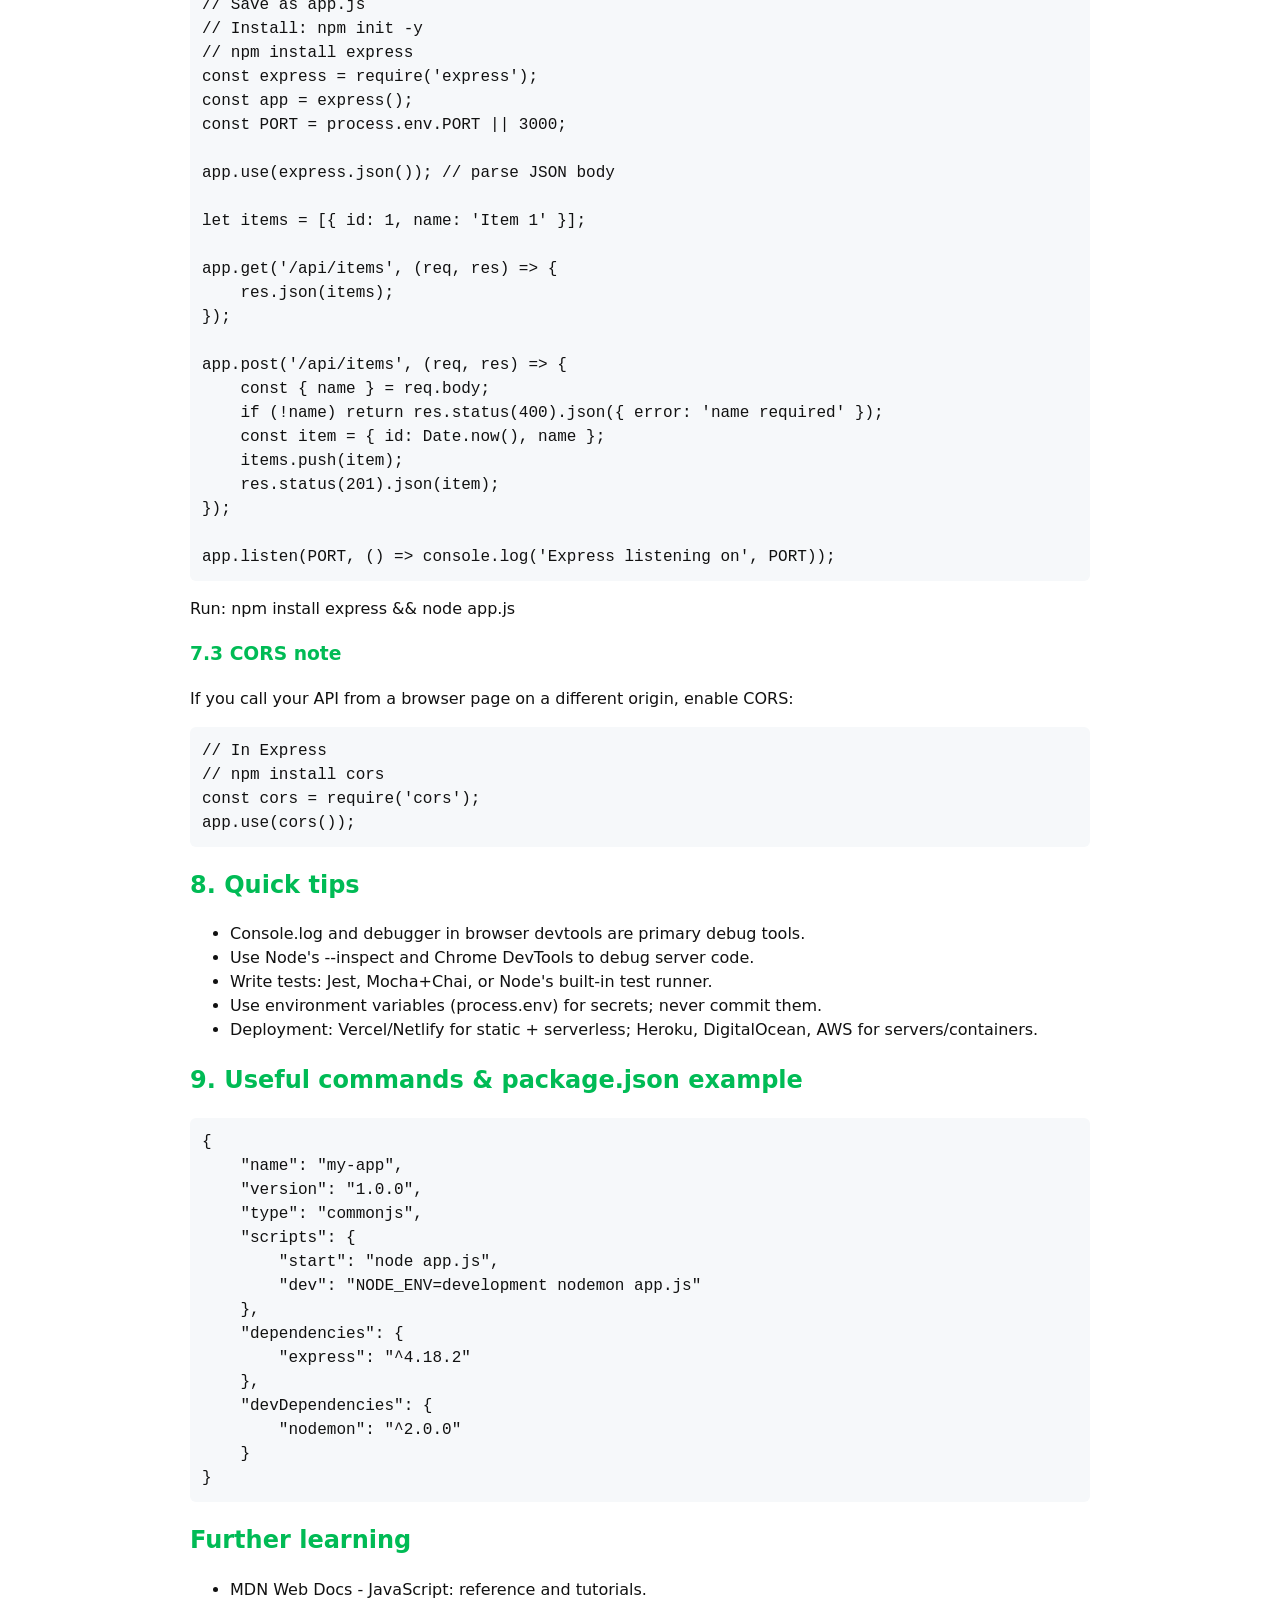
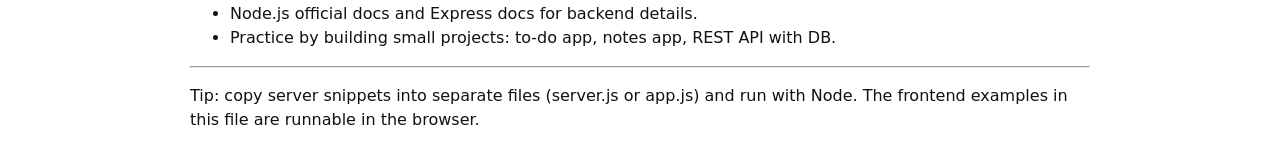
<file: js.html>
<!DOCTYPE html>
<html lang="en">
  <head>
    <meta charset="utf-8" />
    <meta name="viewport" content="width=device-width,initial-scale=1" />
    <title>Full JavaScript + HTML + Backend (Node) Tutorial</title>
    <style>
      body {
        font-family: system-ui, -apple-system, Segoe UI, Roboto,
          "Helvetica Neue", Arial;
        max-width: 900px;
        margin: 24px auto;
        line-height: 1.5;
        color: #111;
      }
      h1,
      h2,
      h3 {
        color: #0b5;
      }
      pre {
        background: #f6f8fa;
        padding: 12px;
        overflow: auto;
        border-radius: 6px;
      }
      code {
        font-family: ui-monospace, SFMono-Regular, Menlo, Monaco, "Roboto Mono",
          "Courier New", monospace;
      }
      .example {
        border-left: 4px solid #0b5;
        padding: 12px;
        margin: 10px 0;
        background: #fbfffb;
        border-radius: 6px;
      }
      button.demo {
        margin-top: 8px;
        padding: 8px 12px;
        border: 0;
        background: #0b5;
        color: #002;
        border-radius: 6px;
        cursor: pointer;
      }
      nav {
        position: sticky;
        top: 8px;
        background: rgba(255, 255, 255, 0.9);
        padding: 8px;
        border-radius: 6px;
        box-shadow: 0 1px 2px rgba(0, 0, 0, 0.04);
      }
      aside {
        font-size: 0.9rem;
        color: #555;
        margin-bottom: 18px;
      }
      .col {
        display: flex;
        gap: 12px;
      }
      .col > div {
        flex: 1;
      }
    </style>
  </head>
  <body>
    <nav>
      <strong>JavaScript + HTML + Backend Tutorial (compact)</strong>
    </nav>

    <a href="Book_index.html">back to index</a>

    <h1>Full JavaScript + HTML + Backend (Node) Tutorial</h1>
    <aside>
      Short guide with runnable frontend examples and copy-paste backend
      snippets. Save this file as js.html and open it in your browser.
    </aside>

    <h2>Contents</h2>
    <ol>
      <li>Setup & tools</li>
      <li>Language basics (variables, types, functions)</li>
      <li>DOM & Events</li>
      <li>Async (Promises, async/await)</li>
      <li>Fetch API and simple REST client</li>
      <li>Modules and bundling notes</li>
      <li>Node.js backend: plain HTTP and Express examples</li>
      <li>Quick tips (debugging, testing, deployment)</li>
    </ol>

    <h2 id="setup">1. Setup & tools</h2>
    <ul>
      <li>Browser for frontend (Chrome/Edge/Firefox).</li>
      <li>Node.js (v14+) and npm for backend: https://nodejs.org/</li>
      <li>Editor: VS Code recommended.</li>
      <li>
        Use npm init -y to create package.json. Install packages with npm
        install.
      </li>
    </ul>

    <h2 id="basics">2. Language basics</h2>
    <div class="example">
      <pre><code>// variables & types
const num = 42;            // number
let name = "Alice";        // string
const isOk = true;         // boolean
const arr = [1,2,3];
const obj = { id:1, x: 'y' };

// functions
function add(a,b){ return a+b; }
const square = x => x*x; // arrow function

console.log(add(3,4), square(5));</code></pre>
    </div>

    <h2 id="dom">3. DOM & Events (live examples)</h2>
    <p>Open console to see logs. Click buttons to run examples.</p>

    <div class="example">
      <div class="col">
        <div>
          <h3>Update DOM</h3>
          <div id="greeting">Hello — no name yet</div>
          <input id="nameInput" placeholder="Type name" />
          <button id="applyName" class="demo">Apply name</button>
        </div>
        <div>
          <h3>Create elements</h3>
          <button id="addItem" class="demo">Add list item</button>
          <ul id="list"></ul>
        </div>
      </div>
    </div>

    <script>
      // DOM example handlers
      document.getElementById("applyName").addEventListener("click", () => {
        const input = document.getElementById("nameInput");
        const name = input.value.trim() || "friend";
        document.getElementById("greeting").textContent = `Hello, ${name}!`;
        console.log("Greeting set to", name);
      });

      document.getElementById("addItem").addEventListener("click", () => {
        const ul = document.getElementById("list");
        const li = document.createElement("li");
        li.textContent = "Item " + (ul.children.length + 1);
        ul.appendChild(li);
      });
    </script>

    <h2 id="async">4. Async: Promises & async/await</h2>
    <div class="example">
      <pre><code>// Promise example
function wait(ms) {
    return new Promise(resolve => setTimeout(resolve, ms));
}

async function demo() {
    console.log('waiting 500ms...');
    await wait(500);
    console.log('done');
}
demo();</code></pre>
    </div>

    <h2 id="fetch">5. Fetch API (client for REST)</h2>
    <div class="example">
      <p>
        Fetch a public JSON placeholder. Click button to run (CORS permitting).
      </p>
      <button id="fetchBtn" class="demo">Fetch post #1</button>
      <pre id="fetchResult"></pre>
    </div>

    <script>
      document
        .getElementById("fetchBtn")
        .addEventListener("click", async () => {
          const out = document.getElementById("fetchResult");
          out.textContent = "Loading...";
          try {
            const res = await fetch(
              "https://jsonplaceholder.typicode.com/posts/1"
            );
            if (!res.ok) throw new Error("HTTP " + res.status);
            const data = await res.json();
            out.textContent = JSON.stringify(data, null, 2);
          } catch (err) {
            out.textContent = "Error: " + err.message;
          }
        });
    </script>

    <h2 id="modules">6. Modules & bundlers</h2>
    <ul>
      <li>
        Browser modules: use &lt;script type="module"&gt; to import/export in
        modern browsers.
      </li>
      <li>
        Node: use CommonJS (require) by default, or set "type": "module" in
        package.json to enable ES modules.
      </li>
      <li>
        Bundlers: Vite / webpack / Parcel used for production builds with many
        assets.
      </li>
    </ul>
    <pre><code>// Example module (save as math.js)
export function add(a,b){ return a+b; }

// In browser page
// <script type="module">
// import { add } from './math.js';
// console.log(add(2,3));
// </script>
</code></pre>

    <h2 id="node">7. Node.js backend — quick examples</h2>
    <p>Below are two server examples. Save each to a file and run with node.</p>

    <h3>7.1 Plain HTTP server (node built-in)</h3>
    <pre><code>// Save as server.js
const http = require('http');

const PORT = 3000;
const server = http.createServer((req, res) => {
    if (req.method === 'GET' && req.url === '/') {
        res.writeHead(200, {'Content-Type':'text/plain'});
        res.end('Hello from basic Node server\n');
        return;
    }
    // Simple JSON API
    if (req.method === 'GET' && req.url === '/api/ping') {
        res.writeHead(200, {'Content-Type':'application/json'});
        res.end(JSON.stringify({msg:'pong', time: Date.now()}));
        return;
    }
    res.writeHead(404, {'Content-Type':'text/plain'});
    res.end('Not found');
});

server.listen(PORT, () => {
    console.log('Server listening on http://localhost:' + PORT);
});
</code></pre>
    <p>Run: node server.js</p>

    <h3>7.2 Express REST API (recommended for real apps)</h3>
    <pre><code>// Save as app.js
// Install: npm init -y
// npm install express
const express = require('express');
const app = express();
const PORT = process.env.PORT || 3000;

app.use(express.json()); // parse JSON body

let items = [{ id: 1, name: 'Item 1' }];

app.get('/api/items', (req, res) => {
    res.json(items);
});

app.post('/api/items', (req, res) => {
    const { name } = req.body;
    if (!name) return res.status(400).json({ error: 'name required' });
    const item = { id: Date.now(), name };
    items.push(item);
    res.status(201).json(item);
});

app.listen(PORT, () => console.log('Express listening on', PORT));
</code></pre>
    <p>Run: npm install express && node app.js</p>

    <h3>7.3 CORS note</h3>
    <p>
      If you call your API from a browser page on a different origin, enable
      CORS:
    </p>
    <pre><code>// In Express
// npm install cors
const cors = require('cors');
app.use(cors());
</code></pre>

    <h2 id="tips">8. Quick tips</h2>
    <ul>
      <li>
        Console.log and debugger in browser devtools are primary debug tools.
      </li>
      <li>Use Node's --inspect and Chrome DevTools to debug server code.</li>
      <li>Write tests: Jest, Mocha+Chai, or Node's built-in test runner.</li>
      <li>
        Use environment variables (process.env) for secrets; never commit them.
      </li>
      <li>
        Deployment: Vercel/Netlify for static + serverless; Heroku,
        DigitalOcean, AWS for servers/containers.
      </li>
    </ul>

    <h2 id="extras">9. Useful commands & package.json example</h2>
    <pre><code>{
    "name": "my-app",
    "version": "1.0.0",
    "type": "commonjs",
    "scripts": {
        "start": "node app.js",
        "dev": "NODE_ENV=development nodemon app.js"
    },
    "dependencies": {
        "express": "^4.18.2"
    },
    "devDependencies": {
        "nodemon": "^2.0.0"
    }
}
</code></pre>

    <h2 id="learnmore">Further learning</h2>
    <ul>
      <li>MDN Web Docs - JavaScript: reference and tutorials.</li>
      <li>Node.js official docs and Express docs for backend details.</li>
      <li>
        Practice by building small projects: to-do app, notes app, REST API with
        DB.
      </li>
    </ul>

    <hr />
    <p>
      Tip: copy server snippets into separate files (server.js or app.js) and
      run with Node. The frontend examples in this file are runnable in the
      browser.
    </p>
  </body>
</html>
</file>
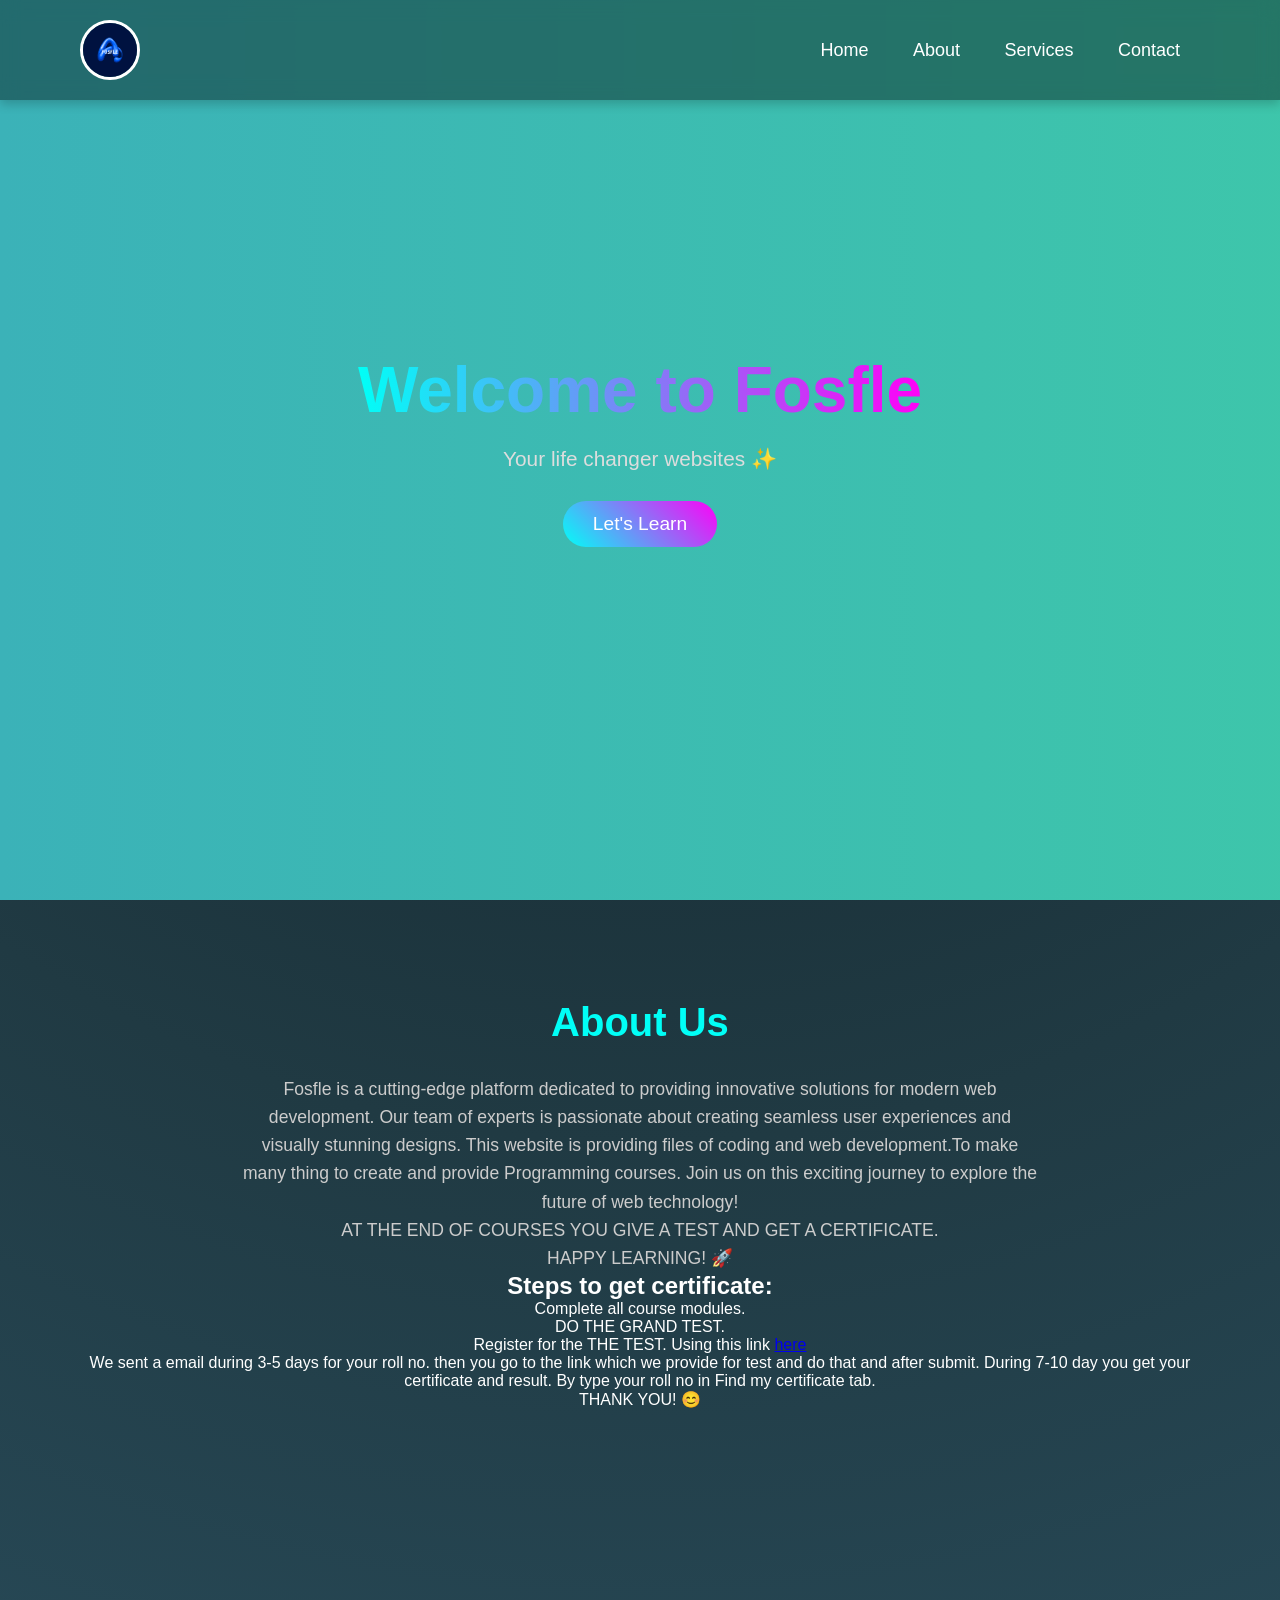
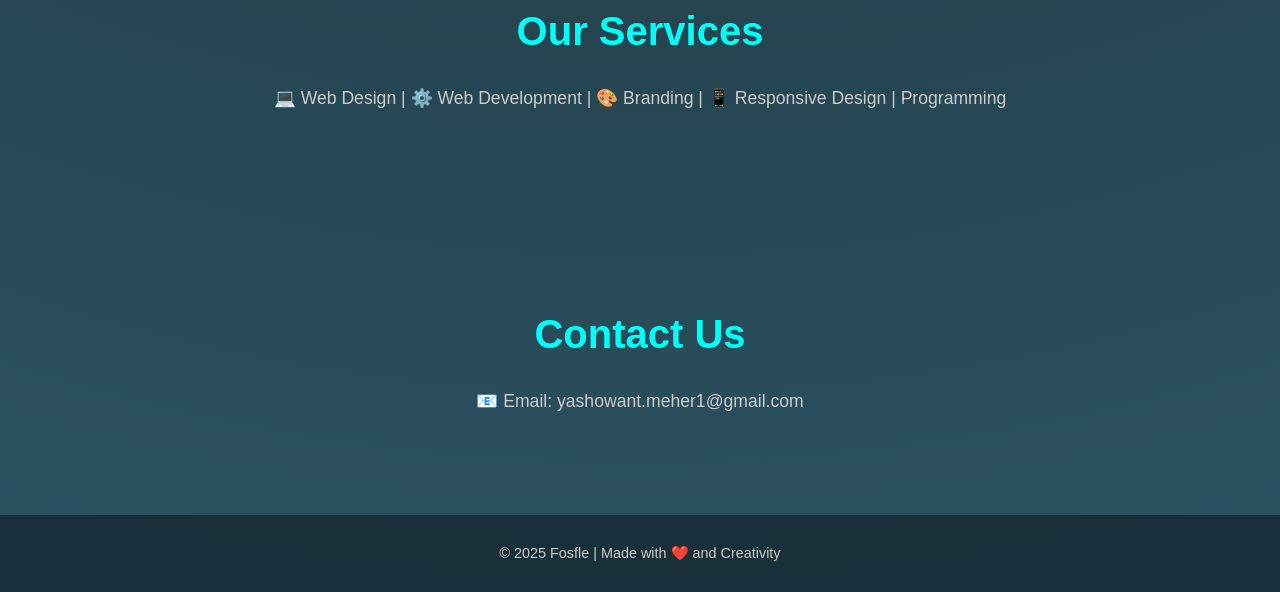
<file: main.html>
<!DOCTYPE html>
<html lang="en">
  <head>
    <link rel="icon" type="image/png" href="download.png">
    <meta charset="UTF-8" />
    <meta name="viewport" content="width=device-width, initial-scale=1.0" />
    <title>Fosfle</title>

    <style>
      /* ==== RESET ==== */
      * {
        margin: 0;
        padding: 0;
        box-sizing: border-box;
        font-family: "Poppins", sans-serif;
      }

      body {
        color: white;
        overflow-x: hidden;
        background: radial-gradient(circle at top, #0f2027, #203a43, #2c5364);
      }

      /* ==== ANIMATED BACKGROUND ==== */
      .bg-animation {
        position: fixed;
        top: 0;
        left: 0;
        width: 100%;
        height: 100%;
        z-index: -1;
        background: linear-gradient(270deg, #ff6ec4, #7873f5, #42e695, #3bb2b8);
        background-size: 800% 800%;
        animation: gradientFlow 12s ease infinite;
      }

      @keyframes gradientFlow {
        0% {
          background-position: 0% 50%;
        }
        50% {
          background-position: 100% 50%;
        }
        100% {
          background-position: 0% 50%;
        }
      }

      /* ==== HEADER ==== */
      header {
        display: flex;
        justify-content: space-between;
        align-items: center;
        padding: 20px 80px;
        position: fixed;
        width: 100%;
        background: rgba(0, 0, 0, 0.4);
        backdrop-filter: blur(10px);
        z-index: 10;
        box-shadow: 0 4px 10px rgba(0, 0, 0, 0.2);
      }

      header img {
        width: 60px;
        height: 60px;
        border-radius: 50%;
        border: 3px solid #fff;
        animation: logoSpin 20s linear infinite alternate;
      }

      @keyframes logoSpin {
        from {
          transform: rotate(0deg);
        }
        to {
          transform: rotate(1800deg);
        }
      }

      nav a {
        text-decoration: none;
        color: white;
        margin: 0 20px;
        font-size: 18px;
        position: relative;
        transition: 0.3s;
      }

      nav a::after {
        content: "";
        position: absolute;
        width: 0%;
        height: 3px;
        background: #00fff7;
        bottom: -5px;
        left: 0;
        transition: 0.3s;
      }

      nav a:hover::after {
        width: 100%;
      }

      nav a:hover {
        color: #00fff7;
      }

      /* ==== HERO SECTION ==== */
      .hero {
        height: 100vh;
        display: flex;
        align-items: center;
        justify-content: center;
        flex-direction: column;
        text-align: center;
        padding: 0 20px;
        animation: fadeIn 2s ease;
      }

      .hero h1 {
        font-size: 4rem;
        background: linear-gradient(90deg, #00fff7, #ff00f7);
        -webkit-background-clip: text;
        background-clip: text;
        -webkit-text-fill-color: transparent;
        animation: glow 2s ease-in-out infinite alternate;
      }

      @keyframes glow {
        from {
          text-shadow: 0 0 20px #00fff7;
        }
        to {
          text-shadow: 0 0 40px #ff00f7;
        }
      }

      .hero p {
        font-size: 1.3rem;
        margin-top: 20px;
        color: #ddd;
      }

      .btn {
        margin-top: 30px;
        padding: 12px 30px;
        background: linear-gradient(45deg, #00fff7, #ff00f7);
        border: none;
        border-radius: 50px;
        cursor: pointer;
        font-size: 1.2rem;
        color: white;
        transition: 0.4s;
      }

      .btn:hover {
        transform: scale(1.1);
        box-shadow: 0 0 25px #00fff7;
      }

      /* ==== SECTION CONTENT ==== */
      section {
        padding: 100px 80px;
        text-align: center;
      }

      section h2 {
        font-size: 2.5rem;
        margin-bottom: 30px;
        color: #00fff7;
      }

      section p {
        color: #ccc;
        font-size: 1.1rem;
        max-width: 800px;
        margin: auto;
        line-height: 1.6;
      }

      /* ==== FOOTER ==== */
      footer {
        padding: 30px;
        text-align: center;
        background: rgba(0, 0, 0, 0.4);
        color: #ccc;
        font-size: 0.9rem;
      }
    </style>
  </head>
  <body>
    <div class="bg-animation"></div>

    <header>
      <img
        src="FOSFLE.png"
        alt="Logo"
      />
      <nav>
        <a href="#home">Home</a>
        <a href="#about">About</a>
        <a href="#services">Services</a>
        <a href="#contact">Contact</a>
      </nav>
    </header>

    <div class="hero" id="home">
      <h1>Welcome to Fosfle</h1>
      <p>Your life changer websites ✨</p>
      <button class="btn" onclick="lets()">Let's Learn</button>

      <script>
      function lets() {
        // Adjust the path depending on where 'book_index.html' is located
        const confirmation = confirm("welcome to Fosfle! Do you want to proceed to the home page?");
        if (confirmation) {
          window.location.href = "Book_index.html"; // Ensure this path is correct
        }
      }
    </script>

    </div>

    <section id="about">
      <h2>About Us</h2>
      <p>
        Fosfle is a cutting-edge platform dedicated to providing innovative
        solutions for modern web development. Our team of experts is passionate
        about creating seamless user experiences and visually stunning designs.
        This website is providing files of coding and web development.To make
        many thing to create and provide Programming courses. Join us on this
        exciting journey to explore the future of web technology!<br />
        AT THE END OF COURSES YOU GIVE A TEST AND GET A CERTIFICATE.
        <br />
        HAPPY LEARNING! 🚀
        <br />
        <h1>Steps to get certificate:</h1>
          Complete all course modules.<br />
          DO THE GRAND TEST.<br />
          Register for the THE TEST. Using this link <a href="index.html">here</a><br />
          We sent a email during 3-5 days for your roll no. then you go to the link which we provide for test and do that and after submit. During 7-10 day you get your certificate and result. By type your roll no in Find my certificate tab.
        <br />
        THANK YOU! 😊
      </p>
    </section>

    <section id="services">
      <h2>Our Services</h2>
      <p>
        💻 Web Design | ⚙️ Web Development | 🎨 Branding | 📱 Responsive Design
        | Programming
      </p>
    </section>

    <section id="contact">
      <h2>Contact Us</h2>
      <p>📧 Email: yashowant.meher1@gmail.com</p>
    </section>

    <footer>&copy; 2025 Fosfle | Made with ❤️ and Creativity</footer>
  </body>
</html>
</file>
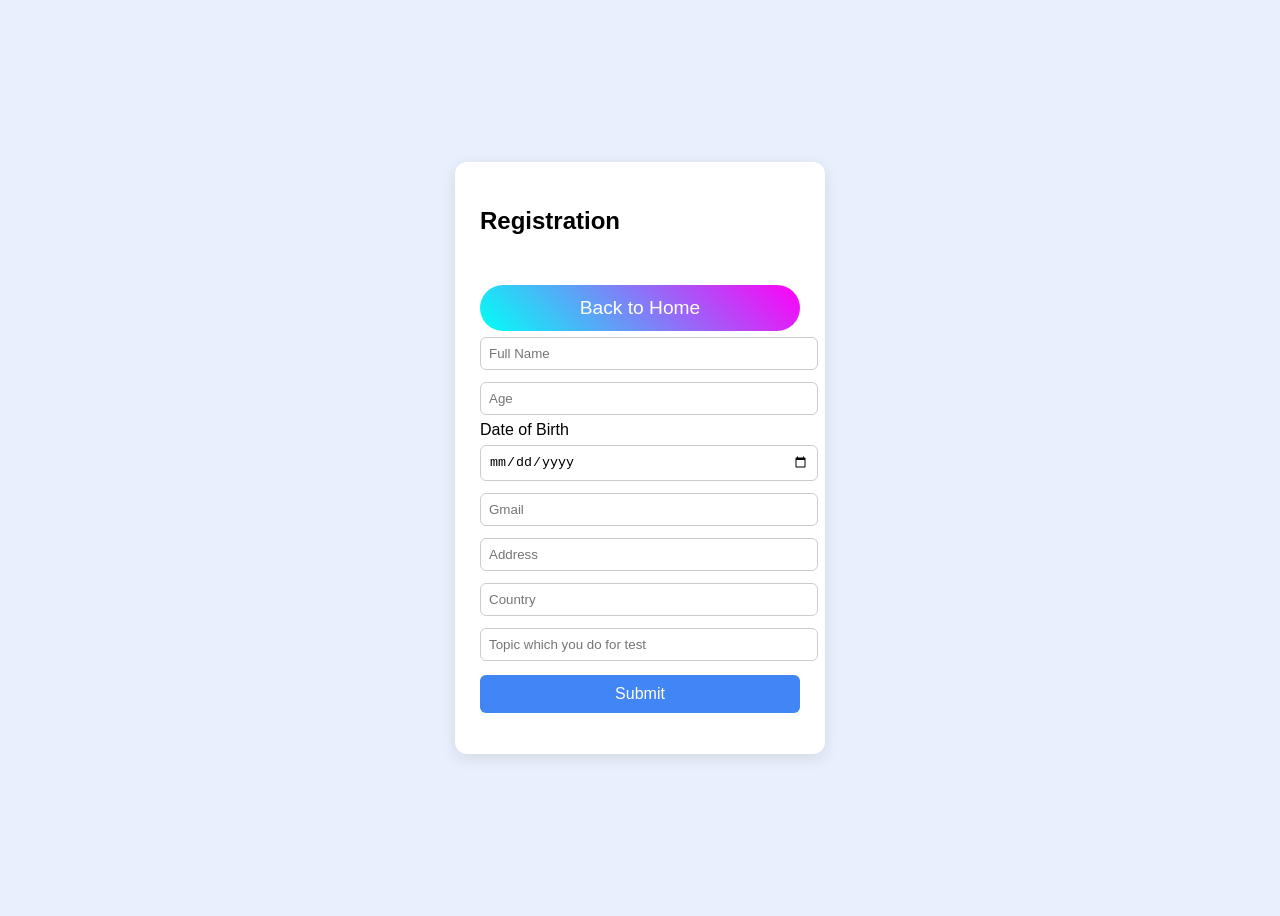
<file: register.html>
<!DOCTYPE html>
<html lang="en">
  <head>
    <link rel="icon" type="image/png" href="download.png" />
    <meta charset="UTF-8" />
    <title>Registaration</title>
    <style>
      body {
        font-family: Arial, sans-serif;
        background: #e8f0fe;
        display: flex;
        justify-content: center;
        align-items: center;
        height: 100vh;
      }
      form {
        background: white;
        padding: 25px;
        border-radius: 12px;
        box-shadow: 0 4px 15px rgba(0, 0, 0, 0.1);
        width: 320px;
      }
      input {
        width: 100%;
        padding: 8px;
        margin: 6px 0;
        border: 1px solid #ccc;
        border-radius: 6px;
      }
      button {
        width: 100%;
        padding: 10px;
        background: #4285f4;
        color: white;
        border: none;
        border-radius: 6px;
        font-size: 16px;
        cursor: pointer;
        margin-top: 8px;
      }
      button:hover {
        background: #3367d6;
      }
      #msg {
        margin-top: 10px;
        font-weight: bold;
        text-align: center;
      }

      .btn {
        margin-top: 30px;
        padding: 12px 30px;
        background: linear-gradient(45deg, #00fff7, #ff00f7);
        border: none;
        border-radius: 50px;
        cursor: pointer;
        font-size: 1.2rem;
        color: white;
        transition: 0.4s;
      }

      .btn:hover {
        transform: scale(1.1);
        box-shadow: 0 0 25px #00fff7;
      }
    </style>
  </head>
  <body>
    <form id="myForm">
      <h2>Registration</h2>
      <button class="btn" onclick="backToHome()">Back to Home</button>

      <script>
        function backToHome() {
          // Adjust the path depending on where 'book_index.html' is located
          const confirmation = confirm(
            "Do you really want to go back to home?"
          );
          if (confirmation) {
            window.location.href = "index.html"; // Ensure this path is correct
          }
        }
      </script>
      <input type="text" name="name" placeholder="Full Name" required />
      <input type="number" name="age" placeholder="Age" required />
      <label>Date of Birth</label>
      <input type="date" name="dob" required />
      <input type="email" name="gmail" placeholder="Gmail" required />
      <input type="text" name="address" placeholder="Address" required />
      <input type="text" name="country" placeholder="Country" required />
      <input
        type="text"
        name="aadhar"
        placeholder="Topic which you do for test"
        required
      />
      <button type="submit">Submit</button>
      <p id="msg"></p>
    </form>

    <script>
      const scriptURL =
        "https://script.google.com/macros/s/AKfycbzZ2fkLtnUXOPb-U5P2c4TOkDATMuEBTmhNLm2j4f5DSlXe_ZmTqjbKdqrpLw_3ABr-3A/exec"; // your URL here

      document.getElementById("myForm").addEventListener("submit", (e) => {
        e.preventDefault();
        const msg = document.getElementById("msg");
        msg.textContent = "Submitting...";

        fetch(scriptURL, { method: "POST", body: new FormData(e.target) })
          .then((res) => res.text())
          .then((txt) => {
            msg.textContent = txt;
            e.target.reset();
          })
          .catch((err) => (msg.textContent = "⚠️ Error: " + err.message));
      });
    </script>
  </body>
</html>
</file>
